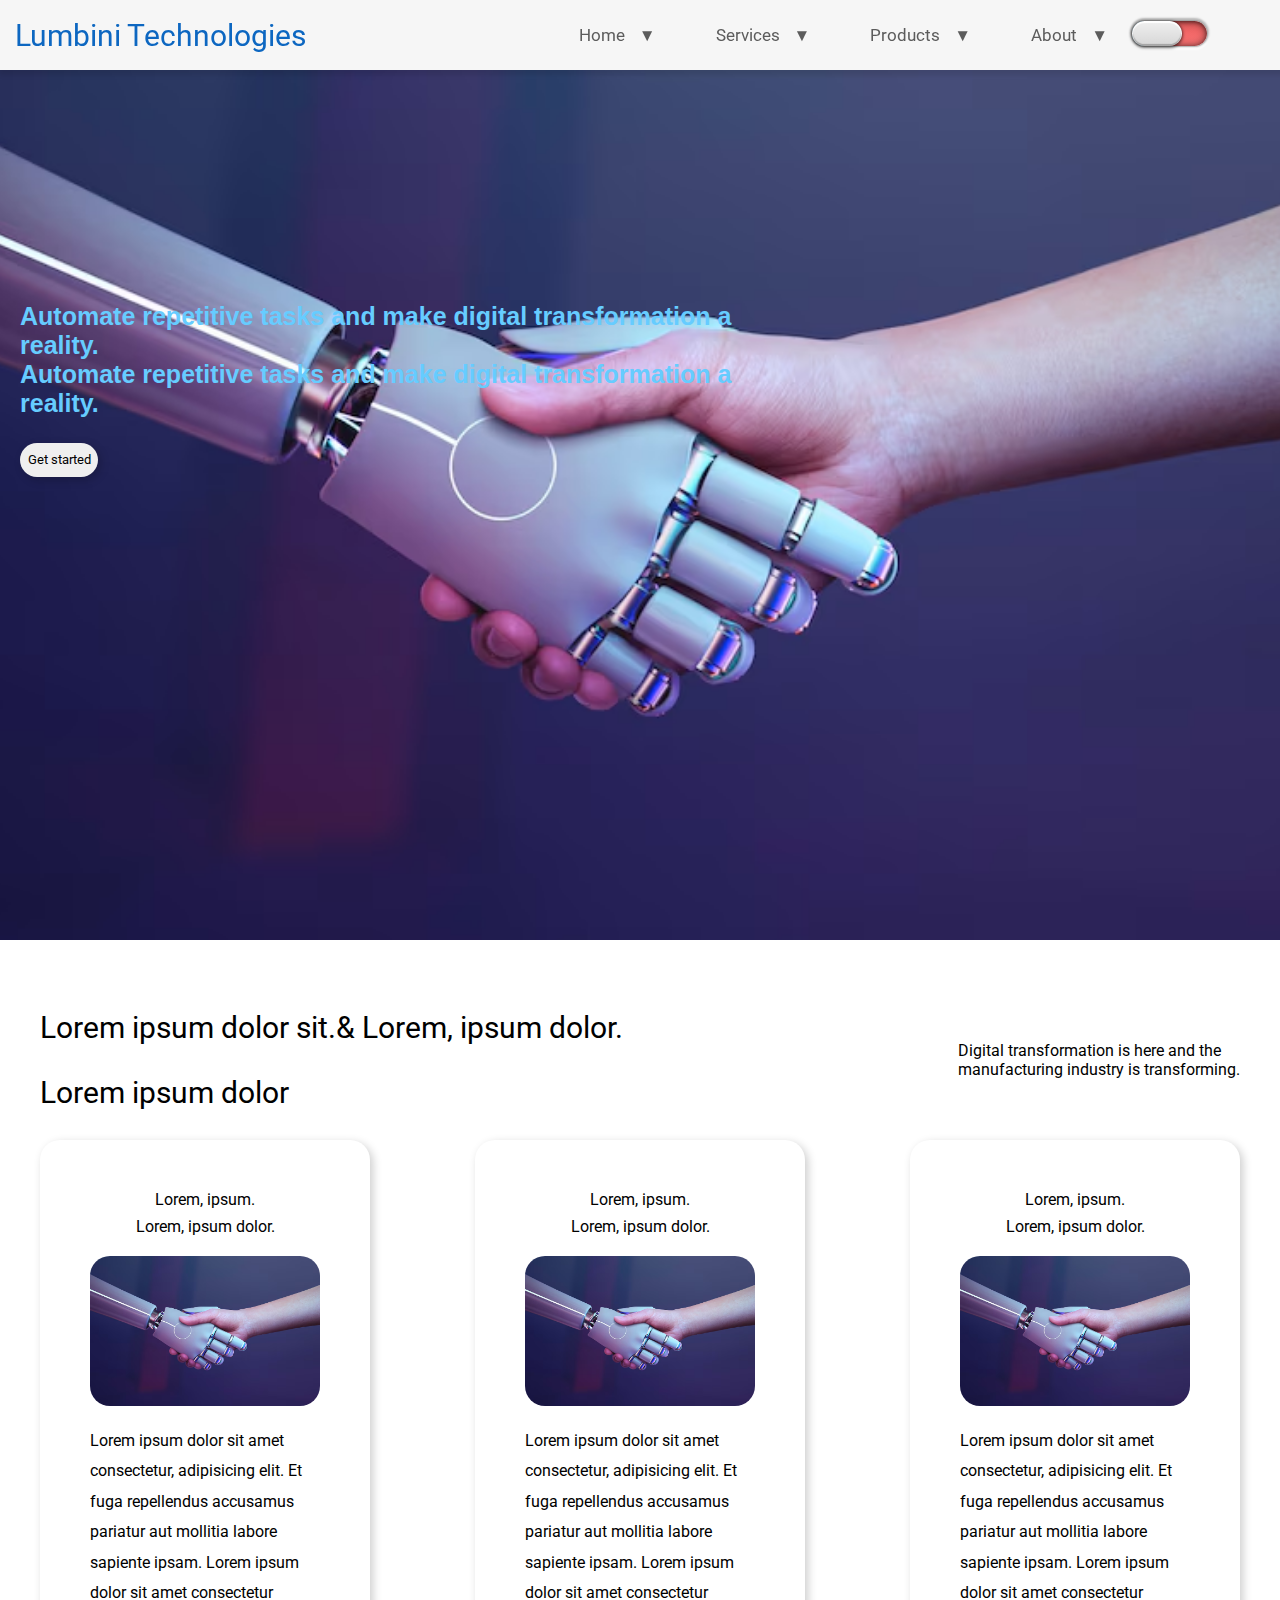
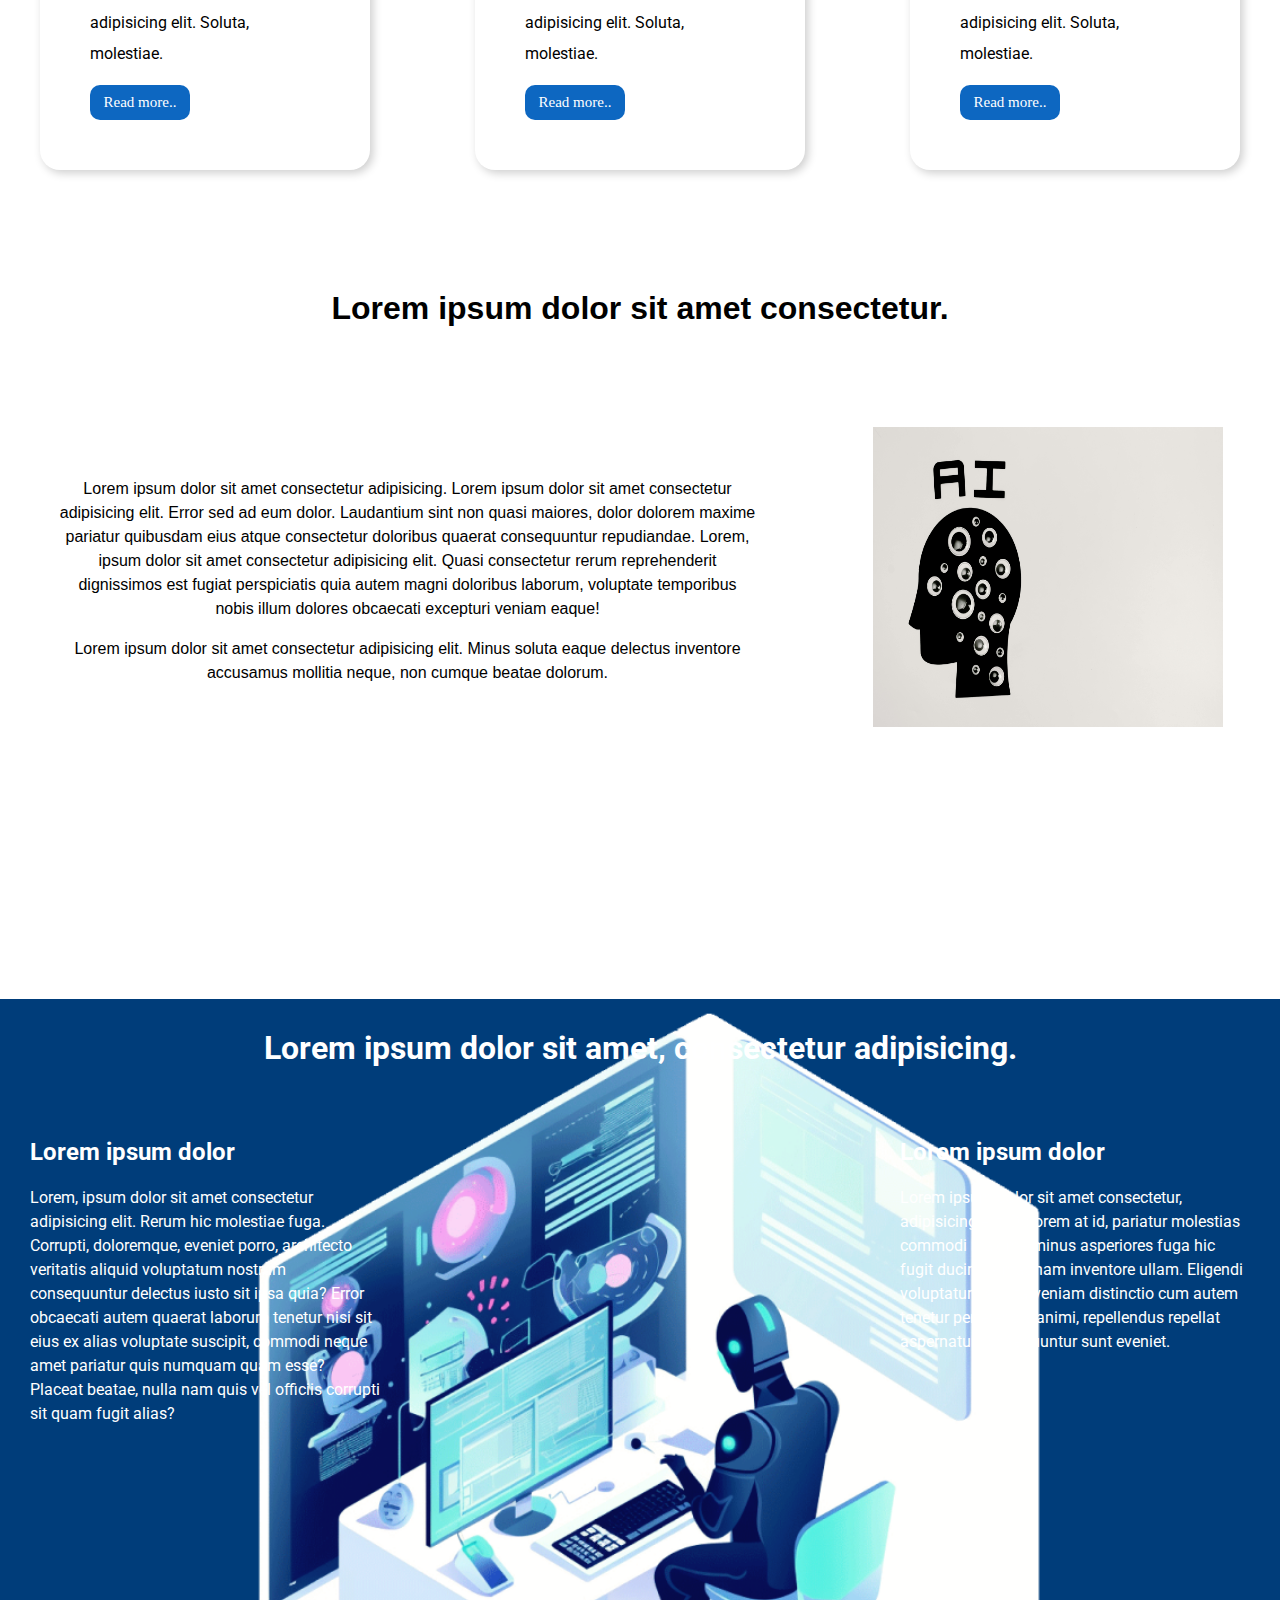
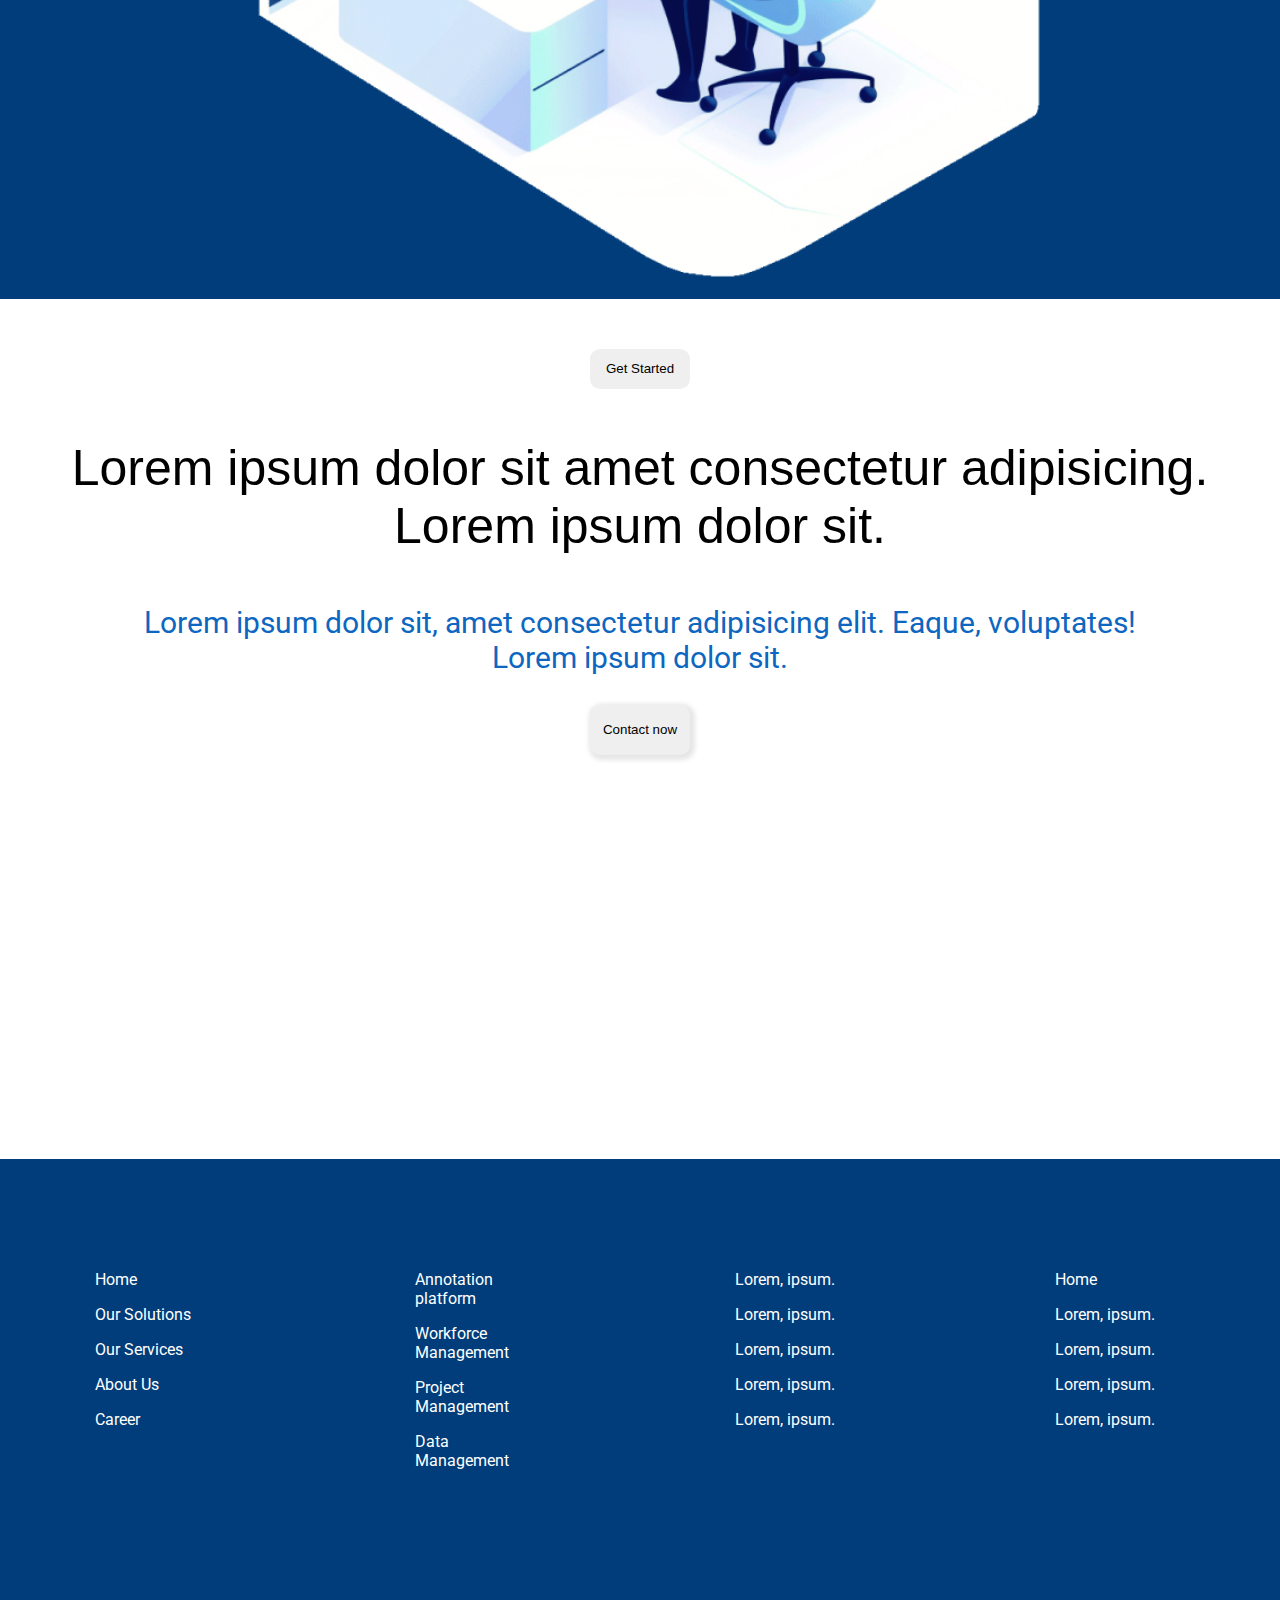
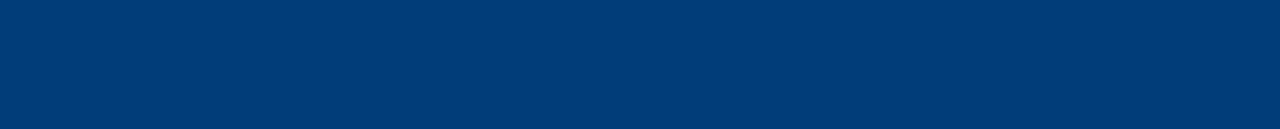
<file: index.html>
<!DOCTYPE html>
<html lang="en">
  <head>
    <meta charset="UTF-8" />
    <meta name="viewport" content="width=device-width, initial-scale=1.0" />
    <title>Demo</title>
    <link
      href="https://fonts.googleapis.com/css2?family=Roboto:wght@400;700&display=swap"
      rel="stylesheet"
    />
    <link rel="stylesheet" href="style.css" />
  </head>
  <body>
    <nav class="navbar">
      <div class="navbar-brand">Lumbini Technologies</div>
      <div class="navbar-toggle" id="navbar-toggle">&#9776;</div>
      <ul class="navbar-menu" id="navbar-menu">
        <li class="dropdown">
          <a href="#"
            ><span>Home</span>
            <div class="dropdown-icon">&#9660;</div></a
          >
          <ul class="dropdown-menu">
            <li><a href="#">Submenu 1</a></li>
            <li><a href="#">Submenu 2</a></li>
            <li><a href="#">Submenu 3</a></li>
          </ul>
        </li>
        <li class="dropdown">
          <a href="#">Services <span class="dropdown-icon">&#9660;</span></a>
          <ul class="dropdown-menu">
            <li><a href="#">Web Development</a></li>
            <li><a href="#">App Development</a></li>
            <li><a href="#">SEO</a></li>
          </ul>
        </li>
        <li class="dropdown">
          <a href="#">Products <span class="dropdown-icon">&#9660;</span></a>
          <ul class="dropdown-menu">
            <li><a href="#">Product 1</a></li>
            <li><a href="#">Product 2</a></li>
            <li><a href="#">Product 3</a></li>
          </ul>
        </li>
        <li class="dropdown">
          <a href="#">About <span class="dropdown-icon">&#9660;</span></a>
          <ul class="dropdown-menu">
            <li><a href="#">Our Story</a></li>
            <li><a href="#">Our Team</a></li>
            <li><a href="#">Careers</a></li>
          </ul>
        </li>
        <div class="checkbox-wrapper-25">
          <input id="redirect-checkbox" type="checkbox" />
        </div>
      </ul>
    </nav>

    <div class="home">
      <div class="text-container">
        <div class="line">
          <p id="animatedTextLine1">Lorem ipsum dolor sit.</p>
        </div>
        <div class="line">
          <p id="animatedTextLine2">Lorem, ipsum dolor.</p>
        </div>
      </div>

      <p class="home-line">
        Automate repetitive tasks and make digital transformation a<br />
        reality.<br />
        Automate repetitive tasks and make digital transformation a<br />
        reality.
      </p>

      <button>Get started</button>
    </div>

    <div class="secondDiv">
      <div class="secondDiv-content">
        <span
          ><p class="secondDiv-one">
            Lorem ipsum dolor sit.& Lorem, ipsum dolor.
          </p>
          <p class="secondDiv-one">Lorem ipsum dolor</p></span
        >
        <span
          >Digital transformation is here and the<br />
          manufacturing industry is transforming.</span
        >
      </div>
      <div class="secondDiv-cards">
        <div class="card">
          <span class="one">Lorem, ipsum.</span>
          <span class="two">Lorem, ipsum dolor.</span>
          <img src="./assets/bgg-home.jpg" alt="aiImg" />
          <p class="card-content">
            Lorem ipsum dolor sit amet consectetur, adipisicing elit. Et fuga
            repellendus accusamus pariatur aut mollitia labore sapiente ipsam.
            Lorem ipsum dolor sit amet consectetur adipisicing elit. Soluta,
            molestiae.
          </p>
          <button class="readBtn">Read more..</button>
        </div>
        <div class="card">
          <span class="one">Lorem, ipsum.</span>
          <span class="two">Lorem, ipsum dolor.</span>
          <img src="./assets/bgg-home.jpg" alt="aiImg" />
          <p class="card-content">
            Lorem ipsum dolor sit amet consectetur, adipisicing elit. Et fuga
            repellendus accusamus pariatur aut mollitia labore sapiente ipsam.
            Lorem ipsum dolor sit amet consectetur adipisicing elit. Soluta,
            molestiae.
          </p>
          <button class="readBtn">Read more..</button>
        </div>
        <div class="card">
          <span class="one">Lorem, ipsum.</span>
          <span class="two">Lorem, ipsum dolor.</span>
          <img src="./assets/bgg-home.jpg" alt="aiImg" />
          <p class="card-content">
            Lorem ipsum dolor sit amet consectetur, adipisicing elit. Et fuga
            repellendus accusamus pariatur aut mollitia labore sapiente ipsam.
            Lorem ipsum dolor sit amet consectetur adipisicing elit. Soluta,
            molestiae.
          </p>
          <button class="readBtn">Read more..</button>
        </div>
      </div>
    </div>

    <div class="thirdDiv">
      <h1>Lorem ipsum dolor sit amet consectetur.</h1>
      <div class="thirdDiv-content">
        <div class="thirdDiv-lines">
          Lorem ipsum dolor sit amet consectetur adipisicing. Lorem ipsum dolor
          sit amet consectetur adipisicing elit. Error sed ad eum dolor.
          Laudantium sint non quasi maiores, dolor dolorem maxime pariatur
          quibusdam eius atque consectetur doloribus quaerat consequuntur
          repudiandae. Lorem, ipsum dolor sit amet consectetur adipisicing elit.
          Quasi consectetur rerum reprehenderit dignissimos est fugiat
          perspiciatis quia autem magni doloribus laborum, voluptate temporibus
          nobis illum dolores obcaecati excepturi veniam eaque!
          <p>
            Lorem ipsum dolor sit amet consectetur adipisicing elit. Minus
            soluta eaque delectus inventore accusamus mollitia neque, non cumque
            beatae dolorum.
          </p>
        </div>
        <img
          src="./assets/pexels-tara-winstead-8849295.jpg"
          alt="img"
          class="thridDiv-img"
        />
      </div>
    </div>

    <div class="fourDiv">
      <h1 class="fourDiv-h1">
        Lorem ipsum dolor sit amet, consectetur adipisicing.
      </h1>
      <div class="fourDiv-content">
        <div class="fourDiv-one">
          <h2>Lorem ipsum dolor</h2>
          <p class="fourDiv-contentc">
            Lorem, ipsum dolor sit amet consectetur adipisicing elit. Rerum hic
            molestiae fuga. Corrupti, doloremque, eveniet porro, architecto
            veritatis aliquid voluptatum nostrum consequuntur delectus iusto sit
            ipsa quia? Error obcaecati autem quaerat laborum tenetur nisi sit
            eius ex alias voluptate suscipit, commodi neque amet pariatur quis
            numquam quam esse? Placeat beatae, nulla nam quis vel officiis
            corrupti sit quam fugit alias?
          </p>
        </div>
        <div class="fourDiv-one">
          <h2>Lorem ipsum dolor</h2>
          <p class="fourDiv-contentc">
            Lorem ipsum dolor sit amet consectetur, adipisicing elit. Dolorem at
            id, pariatur molestias commodi maxime minus asperiores fuga hic
            fugit ducimus magnam inventore ullam. Eligendi voluptatum soluta
            veniam distinctio cum autem tenetur perferendis animi, repellendus
            repellat aspernatur consequuntur sunt eveniet.
          </p>
        </div>
      </div>
    </div>

    <div class="fiveDiv">
       <div class="fiveDiv-btn"> <button>Get Started</button></div>
       <p class="fiveDiv-line">Lorem ipsum dolor sit amet consectetur adipisicing. <br>Lorem ipsum dolor sit.</p>
        <p class="fiveDiv-line2">Lorem ipsum dolor sit, amet consectetur adipisicing elit. Eaque, voluptates! <br>
        Lorem ipsum dolor sit.
        </p>
        <div class="fiveDiv-btn2"> <button>Contact now</button></div>


    </div>

    <div class="footer">
        <div class="footerDiv">
          <p>Home</p>
          <p>Our Solutions</p>
          <p>Our Services</p>
          <p>About Us</p>
          <p>Career</p>
        </div>
        <div class="footerDiv">
          <p>Annotation platform</p>
          <p>Workforce Management</p>
          <p>Project Management</p>
          <p>Data Management</p>
        </div>
        <div class="footerDiv">
          <p>Lorem, ipsum.</p>
          <p>Lorem, ipsum.</p>
          <p>Lorem, ipsum.</p>
          <p>Lorem, ipsum.</p>
          <p>Lorem, ipsum.</p>
        </div>
        <div class="footerDiv">
          <p>Home</p>
          <p>Lorem, ipsum.</p>
          <p>Lorem, ipsum.</p>
          <p>Lorem, ipsum.</p>
          <p>Lorem, ipsum.</p>
        </div>
    </div>

    <script src="./script.js"></script>
  </body>
</html>
</file>
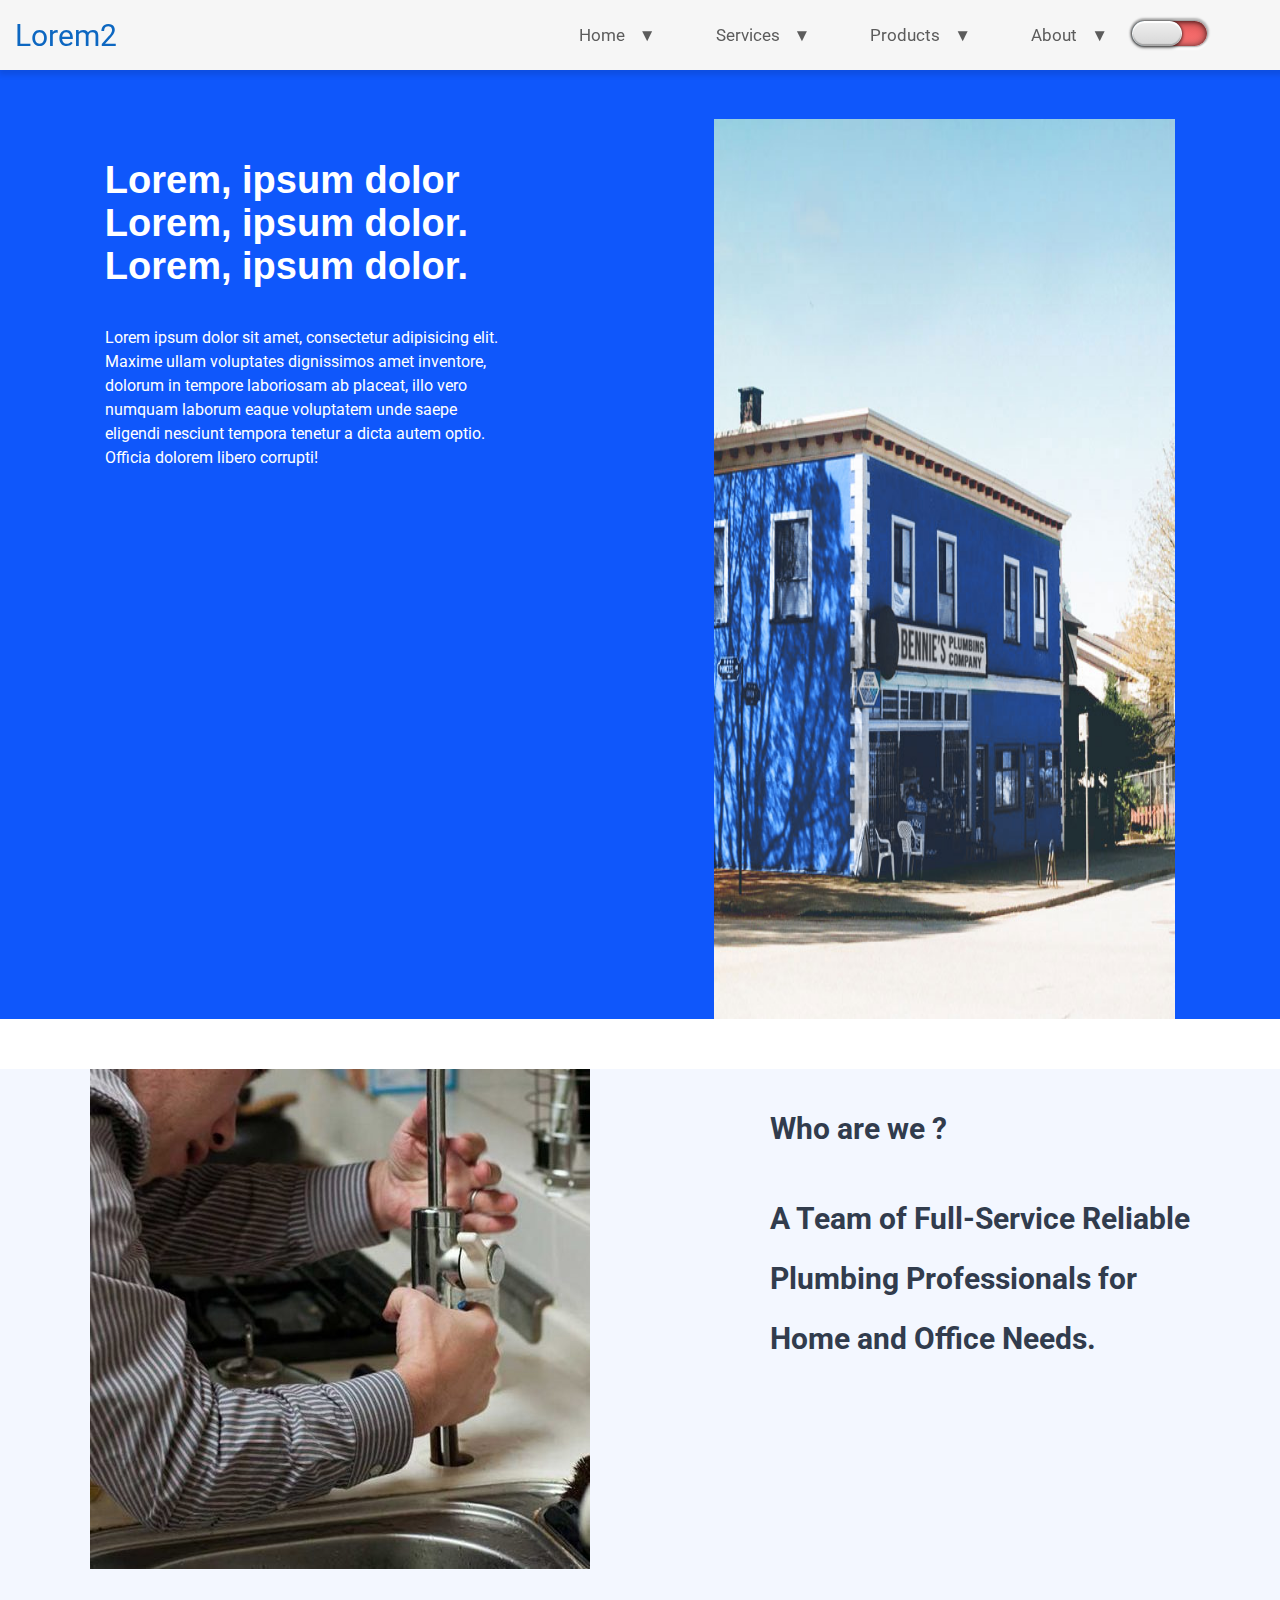
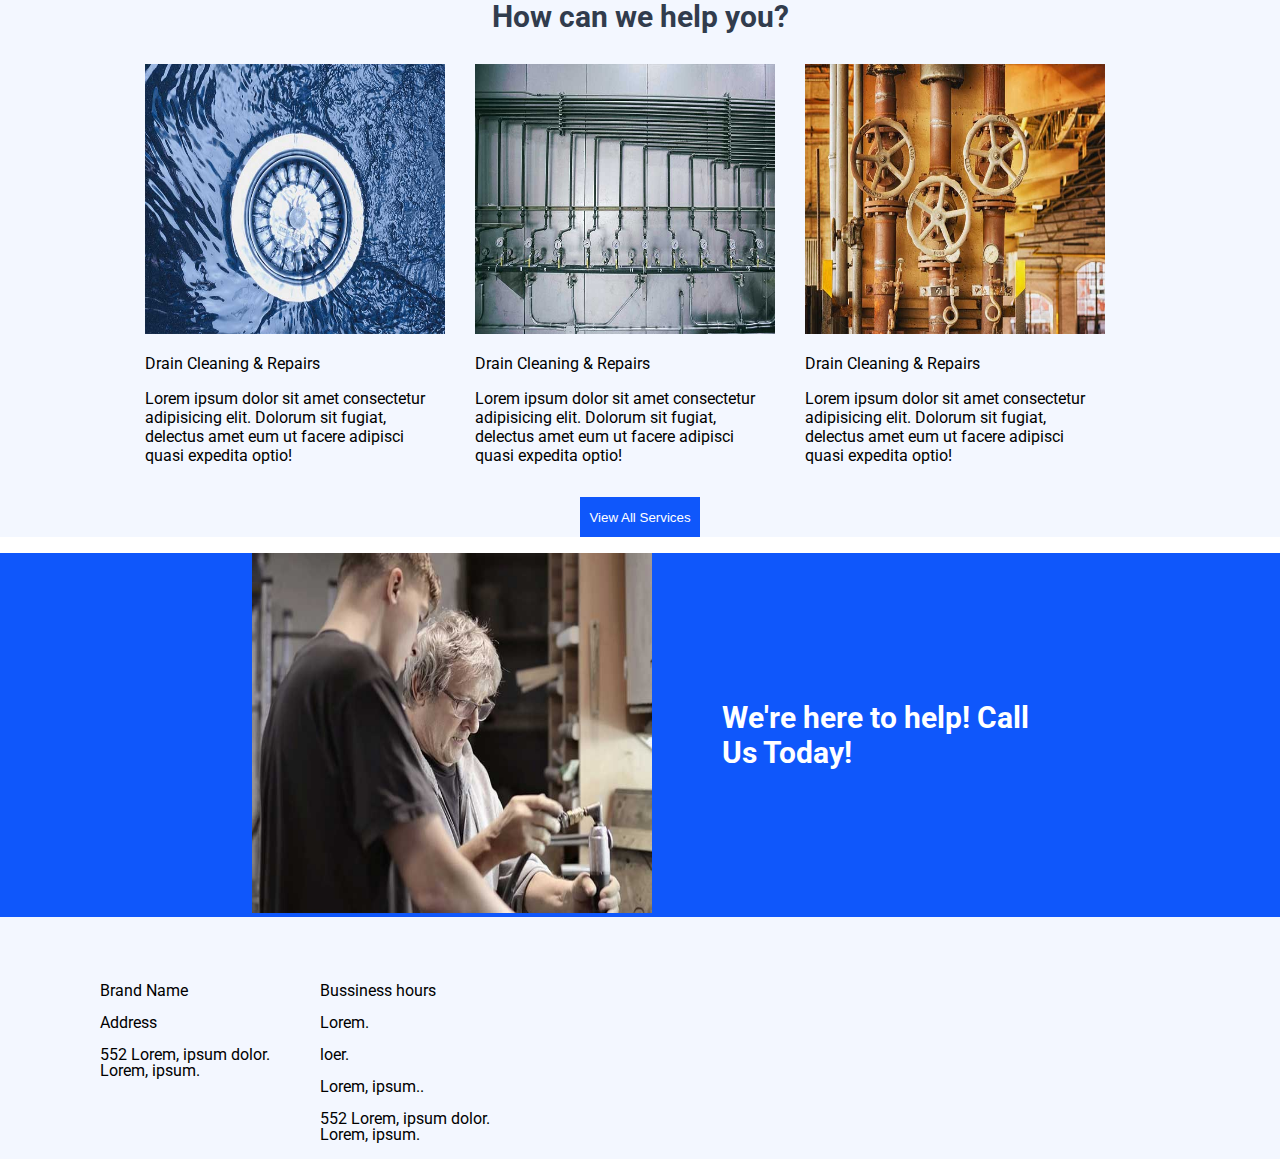
<file: index1.html>
<!DOCTYPE html>
<html lang="en">
  <head>
    <meta charset="UTF-8" />
    <meta name="viewport" content="width=device-width, initial-scale=1.0" />
    <title>Responsive Navbar with Dropdown on Hover</title>
    <link
      href="https://fonts.googleapis.com/css2?family=Roboto:wght@400;700&display=swap"
      rel="stylesheet"
    />
    <link rel="stylesheet" href="style.css" />
  </head>
  <body>
    <nav class="navbar">
      <div class="navbar-brand">Lorem2</div>
      <div class="navbar-toggle" id="navbar-toggle">&#9776;</div>
      <ul class="navbar-menu" id="navbar-menu">
        <li class="dropdown">
          <a href="#"
            ><span>Home</span>
            <div class="dropdown-icon">&#9660;</div></a
          >
          <ul class="dropdown-menu">
            <li><a href="#">Submenu 1</a></li>
            <li><a href="#">Submenu 2</a></li>
            <li><a href="#">Submenu 3</a></li>
          </ul>
        </li>
        <li class="dropdown">
          <a href="#">Services <span class="dropdown-icon">&#9660;</span></a>
          <ul class="dropdown-menu">
            <li><a href="#">Web Development</a></li>
            <li><a href="#">App Development</a></li>
            <li><a href="#">SEO</a></li>
          </ul>
        </li>
        <li class="dropdown">
          <a href="#">Products <span class="dropdown-icon">&#9660;</span></a>
          <ul class="dropdown-menu">
            <li><a href="#">Product 1</a></li>
            <li><a href="#">Product 2</a></li>
            <li><a href="#">Product 3</a></li>
          </ul>
        </li>
        <li class="dropdown">
          <a href="#">About <span class="dropdown-icon">&#9660;</span></a>
          <ul class="dropdown-menu">
            <li><a href="#">Our Story</a></li>
            <li><a href="#">Our Team</a></li>
            <li><a href="#">Careers</a></li>
          </ul>
        </li>
        <div class="checkbox-wrapper-25">
          <input id="redirect-checkbox" type="checkbox" />
        </div>
      </ul>
    </nav>

    <div class="homee">
      <div>
        <p class="homee-line">
          Lorem, ipsum dolor<br />Lorem, ipsum dolor.<br />Lorem, ipsum dolor.
          <p class="homee-line2">
            Lorem ipsum dolor sit amet, consectetur adipisicing elit. Maxime ullam
            voluptates dignissimos amet inventore, dolorum in tempore laboriosam
            ab placeat, illo vero numquam laborum eaque voluptatem unde saepe
            eligendi nesciunt tempora tenetur a dicta autem optio. Officia dolorem
            libero corrupti!
          </p>
        </p>
       
      </div>

      <div class="homee-img">
        <img src="./assets/img2.jpg" alt="aiimg" />
      </div>
    </div>

    <div class="secondd">
      <div class="secondd-one">
        <img src="./assets/img3.jpg">
        <div>
          <p>Who are we ?</p>
          <p>A Team of Full-Service Reliable <br>Plumbing Professionals for <br>Home and Office Needs.</p>
        </div>
      </div>
      <div class="secondd-two">
          <p class="secondd-two-p">How can we help you?</p>
          <div class="secondd-two-cardDiv">
          <div class="secondd-two-card">
            <img src="./assets/img4.jpg" >
            <p>Drain Cleaning & Repairs</p>
            <p>Lorem ipsum dolor sit amet consectetur adipisicing elit. Dolorum sit fugiat, delectus amet eum ut facere adipisci quasi expedita optio!</p>
          </div>
          <div class="secondd-two-card">
            <img src="./assets/img5.jpg" >
            <p>Drain Cleaning & Repairs</p>
            <p>Lorem ipsum dolor sit amet consectetur adipisicing elit. Dolorum sit fugiat, delectus amet eum ut facere adipisci quasi expedita optio!</p>
          </div>
          <div class="secondd-two-card">
            <img src="./assets/img6.jpg" >
            <p>Drain Cleaning & Repairs</p>
            <p>Lorem ipsum dolor sit amet consectetur adipisicing elit. Dolorum sit fugiat, delectus amet eum ut facere adipisci quasi expedita optio!</p>
          </div>
        </div>
        <p class="secondd-two-btn"> <button >View All Services</button></p>
       
      </div>
    </div>
    <div class="thirdd">
      <div class="thirdd-img">
        <img src="./assets/img7.jpg">
      </div>
      <div class="thirdd-content">
        <p>We're here to help! Call <br>
          Us Today!
        </p>
      </div>
    </div>

    <div class="fourr">
        <div>
          <p>Brand Name</p>
          <p>Address</p>
          <p>552 Lorem, ipsum dolor.<br>Lorem, ipsum.</p>
        </div>
        <div>
          <p>Bussiness hours</p>
          <p>Lorem.</p>
          <p>loer.</p>

          <p>Lorem, ipsum..</p>

          <p>552 Lorem, ipsum dolor.<br>Lorem, ipsum.</p>
        </div>
    </div>
    <script src="./script.js"></script>
  </body>
</html>
</file>
<file: style.css>
/* General Styles */
      body {
        margin: 0;
        font-family: 'Roboto', sans-serif;
      }

      .navbar {
        background-color: #f6f6f6;
        display: flex;
        justify-content: space-between;
        align-items: center;
        position: fixed; /* Fixed positioning */
        top: 0;
        left: 0;
        height: 70px;
        width: 100%; /* Full width */
        z-index: 1000; /* Ensure navbar is above other content */
        box-shadow: 2px 2px 5px 3px rgba(0, 0, 0, 0.1);
      }

      .navbar-brand {
        color: #0d67c1;
        font-size: 30px;
        text-decoration: none;
        padding: 10px 15px;
      }

      .navbar-toggle {
        display: none;
        font-size: 24px;
        color: #5c5c5c;
        cursor: pointer;
        padding: 10px 15px;
      }

      .navbar-menu {
        list-style-type: none;
        margin: 0;
        padding: 0;
        margin-right: 70px;
        display: flex;
        align-items: center;
      }

      .navbar-menu li {
        position: relative;
        display: flex;
        margin-left: 20px;
        align-items: center;
      }

      .navbar-menu a {
        display: block;
        color: #5c5c5c;
        font-size: 17px;
        padding: 14px 20px;
        text-decoration: none;
        text-align: center;
      }

      .navbar-menu a:hover {
        color: #003d7a;
      }

      .dropdown-icon {
        margin-left: 10px;
        display: inline-block;
        transition: transform 0.3s ease;
      }

      .dropdown-menu {
        display: none;
        position: absolute;
        background-color: white;
        top: 100%;
        left: 0;
        min-width: 160px;
        z-index: 1000; /* Ensure dropdown is above other content */
        list-style-type: none;
        padding: 0;
        margin: 0;
        opacity: 0; /* Initial opacity */
        visibility: hidden; /* Initial visibility */
        border-radius: 10px;
        transition: opacity 0.3s ease, visibility 0.3s ease;
        box-shadow: 2px 2px 5px 3px rgba(0, 0, 0, 0.1);
      }

      .dropdown-menu a {
        padding: 12px 10px;
        text-align: left;
        font-size: 12px;
        width: 100%;

        box-sizing: border-box;
      }
      
      .dropdown:hover .dropdown-menu {
        display: block;
        opacity: 1; /* Fully visible */
        visibility: visible; /* Make visible */
      }
      

      .dropdown:hover .dropdown-icon {
        transform: rotate(180deg); /* Rotate icon on hover */
      }

      /* Responsive Styles */
      @media screen and (max-width: 768px) {
        .navbar-menu {
          flex-direction: column;
          width: 100%;
          display: none; /* Hide menu by default */
          padding: 0;
          margin: 0;
          position: absolute;
          top: 70px; /* Position below the navbar */
          left: 0;
          background-color: white;
        }
        .navbar-menu li{
          border-bottom: 0.3px solid black;
        
        }
        .navbar-menu a{
          flex-direction: column;
          display: flex;
          

        
        }
        .dropdown-icon{
          position: absolute;
          right: 0;
          top: 50%;
          padding-right: 50px;
          transform: translateY(-50%);
        }

        .navbar-menu.show {
          display: flex; /* Show menu when toggled */
        }

        .navbar-toggle {
          display: block; /* Show toggle button */
        }

        .navbar-menu li {
          width: 100%; /* Make each menu item full width */
          box-sizing: border-box;
        }

        .dropdown-menu {
          position: static; /* Position relative to the menu item */
          width: 100%; /* Full width for mobile dropdown */
        }

        .dropdown-menu a {
          padding: 12px; /* Adjust padding for mobile */
        }
      }

      /* Additional styling to push content below the fixed navbar */
      .content {
        margin-top: 70px; /* Adjust margin to account for fixed navbar height */
        height: 100vh;
        width: 100%;
      }



      /* From Uiverse.io by Shoh2008 */
      .checkbox-wrapper-25 input[type="checkbox"] {
        background-image: -webkit-linear-gradient(
            hsla(0, 0%, 0%, 0.1),
            hsla(0, 0%, 100%, 0.1)
          ),
          -webkit-linear-gradient(left, #f66 50%, #6cf 50%);
        background-size: 100% 100%, 200% 100%;
        background-position: 0 0, 15px 0;
        border-radius: 25px;
        box-shadow: inset 0 1px 4px hsla(0, 0%, 0%, 0.5),
          inset 0 0 10px hsla(0, 0%, 0%, 0.5), 0 0 0 1px hsla(0, 0%, 0%, 0.1),
          0 -1px 2px 2px hsla(0, 0%, 0%, 0.25),
          0 2px 2px 2px hsla(0, 0%, 100%, 0.75);
        cursor: pointer;
        height: 25px;
        padding-right: 25px;
        width: 75px;
        -webkit-appearance: none;
        -webkit-transition: 0.25s;
      }

      .checkbox-wrapper-25 input[type="checkbox"]:after {
        background-color: #eee;
        background-image: -webkit-linear-gradient(
          hsla(0, 0%, 100%, 0.1),
          hsla(0, 0%, 0%, 0.1)
        );
        border-radius: 25px;
        box-shadow: inset 0 1px 1px 1px hsla(0, 0%, 100%, 1),
          inset 0 -1px 1px 1px hsla(0, 0%, 0%, 0.25),
          0 1px 3px 1px hsla(0, 0%, 0%, 0.5), 0 0 2px hsla(0, 0%, 0%, 0.25);
        content: "";
        display: block;
        height: 25px;
        width: 50px;
      }

      .checkbox-wrapper-25 input[type="checkbox"]:checked {
        background-position: 0 0, 35px 0;
        padding-left: 25px;
        padding-right: 0;
      }



.home{
  color: white;
  background-image: url('./assets/bgg-home.jpg');
  background-size:cover; 
  display: flex;
  justify-content: flex-start;
  flex-direction: column;
  align-items: flex-start;
  background-position:center;
  background-repeat: no-repeat; 
  padding: 20px;
  min-height: 100vh;
}

.text-container {
  display: flex;
  flex-direction: column; /* Stack lines vertically */
  justify-content: flex-start;
  margin-top: 130px;
  font-family: 'Gill Sans', 'Gill Sans MT', Calibri, 'Trebuchet MS', sans-serif;
  align-items: center;
}

.line {
  display: flex;
  justify-content: center;
}


#animatedTextLine1, #animatedTextLine2 {
  font-size: 3.6rem;
  color: white;
  margin: 0; 
}

#animatedTextLine1 span, #animatedTextLine2 span {
  opacity: 0;
  display: inline-block;
  transform: translateY(10px);
  animation: fadeInEffect 0.5s ease-in-out forwards;
}

@keyframes fadeInEffect {
  to {
    opacity: 1;
    transform: translateY(0);
  }
}


.home-line{
  margin-top: 20px;
   font-size: 25px;
   font-weight: 550;
   font-family: Verdana, Geneva, Tahoma, sans-serif;
   color: #6cf;
  }

.home-line1{
  margin-top: 5px;
  font-size: 20px;
}


/*UI verse button*/

/* From Uiverse.io by yaasiinaxmed */ 
.home button {
  font-family: inherit;
  color: black !important;
  box-shadow: 3px 3px 10px rgba(0, 0, 0, 0.2);
  display: inline-block;
  width: 6em;
  height: 2.6em;
  line-height: 2.5em;
  overflow: hidden;
  cursor: pointer;
  font-size: 13px;
  z-index: 1;
  color: var(--color);
  border: 2px solid var(--color);
  border-radius: 20px;
  position: relative;
}

.home button::before {
  position: absolute;
  content: "";
  background: var(--color);
  width: 150px;
  height: 200px;
  z-index: -1;
  border-radius: 50%;
}

.home button:hover {
  background-color:#c8d3d6;
  color: white !important;
}

.home button:before {
  top: 100%;
  left: 100%;
  transition: 0.3s all;
}

.home button:hover::before {
  top: -30px;
  left: -30px;
}


@media(max-width:690px){

  #animatedTextLine1, #animatedTextLine2 {
    font-size: 2.6rem;
    padding: 0%;
  }
  .home-line{
    font-size: 16px;
  }
  .home-line1{
    font-size: 13px;
  }
}


@media(max-width:430px){
  #animatedTextLine1, #animatedTextLine2 {
    font-size: 1.7rem;
    padding: 0%;
  }
  .home-line{
    font-size: 12px;
  }
  .home-line1{
    font-size: 14px;
  }
}


.secondDiv{
  padding: 40px;
  margin: 0%;
}

.secondDiv-content{
  display: flex;
  align-items: center;
  justify-content:space-between ;
}

.secondDiv-one{
  font-size: 30px;
}
.card{
  padding: 50px;
  border-radius: 20px;
  height: 100%;
  box-shadow: 3px 3px 10px rgba(0, 0, 0, 0.2);
  width: 230px;
  margin-bottom: 50px;
  perspective: 1000px;
  transition: transform 0.3s;
  cursor: pointer;
 
}

.card span{
    display: flex;
    justify-content: center;
    
}
.one{
  margin-bottom: 8px;
}

.card img{
  text-align: center;
  height: 150px;
  border-radius: 20px;
  margin-top: 20px;
  width: 100%;
}
.card-content{
  line-height: 1.9;
  transition: box-shadow 0.3s ease-in-out;
}
.readBtn{
  font-size:15px;
  font-family: 'Times New Roman', Times, serif;
  background-color:#0d67c1;
  color: white;
  height: 35px;
  width: 100px;
  border: none;
  border-radius: 10px;
  cursor: pointer;
}

.readBtn :hover{
  background-color:#76a4d2;

}
.secondDiv-cards{
  display: flex;
  justify-content: space-between;
  align-items: center;
  flex-wrap: wrap;
}
.card:hover {
  transform: rotateY(15deg) rotateX(15deg);
}

@media(max-width:600px){
    .secondDiv-content{
      flex-direction: column;
      margin-bottom: 30px;

    }
}


.thirdDiv{
  margin-top: 30px;
  height: 100%;
  width: 100%;
}

.thirdDiv h1{
  text-align: center;
  font-family: sans-serif;
}

.thirdDiv-content{
  margin-top: 100px;
  display: flex;
  justify-content: space-around;
  flex-wrap: wrap;
}

.thridDiv-img{
  height: 300px;
  width: 350px;
}

.thirdDiv-lines{
  height: 500px;
  width: 700px;
  padding-top: 50px;
  font-family: sans-serif;
  line-height: 1.5;
  text-align: center;
}

.fourDiv{
  height: 100vh;
  width: 100%;
  color: white;
  background-repeat: no-repeat;
  background-color: #003d7a;
  background-image: url('./assets/bgimage.png');
  background-size: contain;
  background-position: center;
}


.fourDiv-h1{
  padding-top: 30px;
  color: white;
  text-align: center;
}

.fourDiv-one{
  height: 70vh;
  padding: 30px;
  width: 350px;
}

.fourDiv-content{
  display: flex;
  justify-content: space-between;
}


.fourDiv-contentc{
  line-height: 1.5;
}

.fiveDiv{
  padding-top: 50px;
  height: 90vh;
  width: 100%;
}

.fiveDiv button{
  width: 100px;
  height: 40px;
  border-radius: 10px;
  text-align: center;
  border: none;
cursor: pointer;
}

.fiveDiv-btn{
  text-align: center;
  margin-bottom: 30px;
}

.fiveDiv-line{
  font-size: 50px;
  text-align: center;
  font-family: sans-serif;
}
.fiveDiv-line2{
  font-size: 30px;
  color: #0d67c1;
  text-align: center;
}
.fiveDiv-btn2 button{
  height: 50px;
  width: 100px;
  box-shadow: 2px 2px 5px 3px rgba(0, 0, 0, 0.1);
}

.fiveDiv-btn2{
  text-align: center;
}

.footer{
  height: 60vh;
  width: 100%;
  display: flex;
  justify-content: space-around;
  align-items: center;
  background-color:#003d7a;
  flex-wrap: wrap;
  padding-top: 30px;
}

.footerDiv{
  height: 50vh;
  padding: 40px;
  padding-bottom: 0px;
  width: 130px;
  color: white;
}


.homee{
  height: 100%;
  width: 100%;
  margin-top: 69px;
  display: flex;
  justify-content: space-around;
  background-color: #0F57FB;
}

.homee-line{
  color: white;
  padding-top: 40px;
  font-size: 38px;
  font-weight: bold;
  font-family:Verdana, Geneva, Tahoma, sans-serif;
  margin-top: 50px;

}
.homee-img{
  height: 100vh;
  width: 36vw;
  margin-top: 50px;

}

.homee-img img{
  background-repeat: no-repeat;
  background-position: center;
  background-size: contain;
  height: 100%;
  width: 100%;

}

.homee-line2{
  color: white;
  line-height: 1.5;
  width: 400px;
  }


  .secondd{
    background-color: #F3F7FF;
    height: 100%;
    width: 100%;
  }


  .secondd-one{
    background-color: #F3F7FF;
    font-size: 30px;
    color: rgb(49,60,77);
    line-height: 2;
    font-weight: bolder;
    display: flex;
    margin-top: 50px;
    justify-content: space-around;
  }

  .secondd-two-p{
    color: rgb(49,60,77);
    font-size: 30px;
    text-align: center;
    font-weight: bold;
  }

.secondd-two-card img{
  height: 270px;
  width: 300px;
}
.secondd-two-card{
  height: 100%;
  margin-right: 30px;
  width: 300px;
}

.secondd-two-cardDiv{
  display: flex;
  justify-content: center;
}
.secondd-two-btn button{
  height: 40px;
  width: 120px;

  background-color:#0F57FB;
  border: none;
  color: white;
}
.secondd-two-btn{
  text-align: center;
}

.thirdd{
  height: 100%;
  width: 100%;
  background-color: #0F57FB;
  display: flex;
  align-items: center;
  justify-content: center;

}

.thirdd-img img{
  height: 360px;
  width:400px;
}

.thirdd-content p{
  color: white;
  font-weight: bold;
  font-size: 30px;
  margin-left: 70px;
}
.fourr{
  display: flex;
  padding-left: 100px;
  line-height: 1  ;
  background-color: #F3F7FF;
  justify-content: start;
}
.fourr div{
  margin-right: 50px;
  padding-top: 50px;
}
</file>
